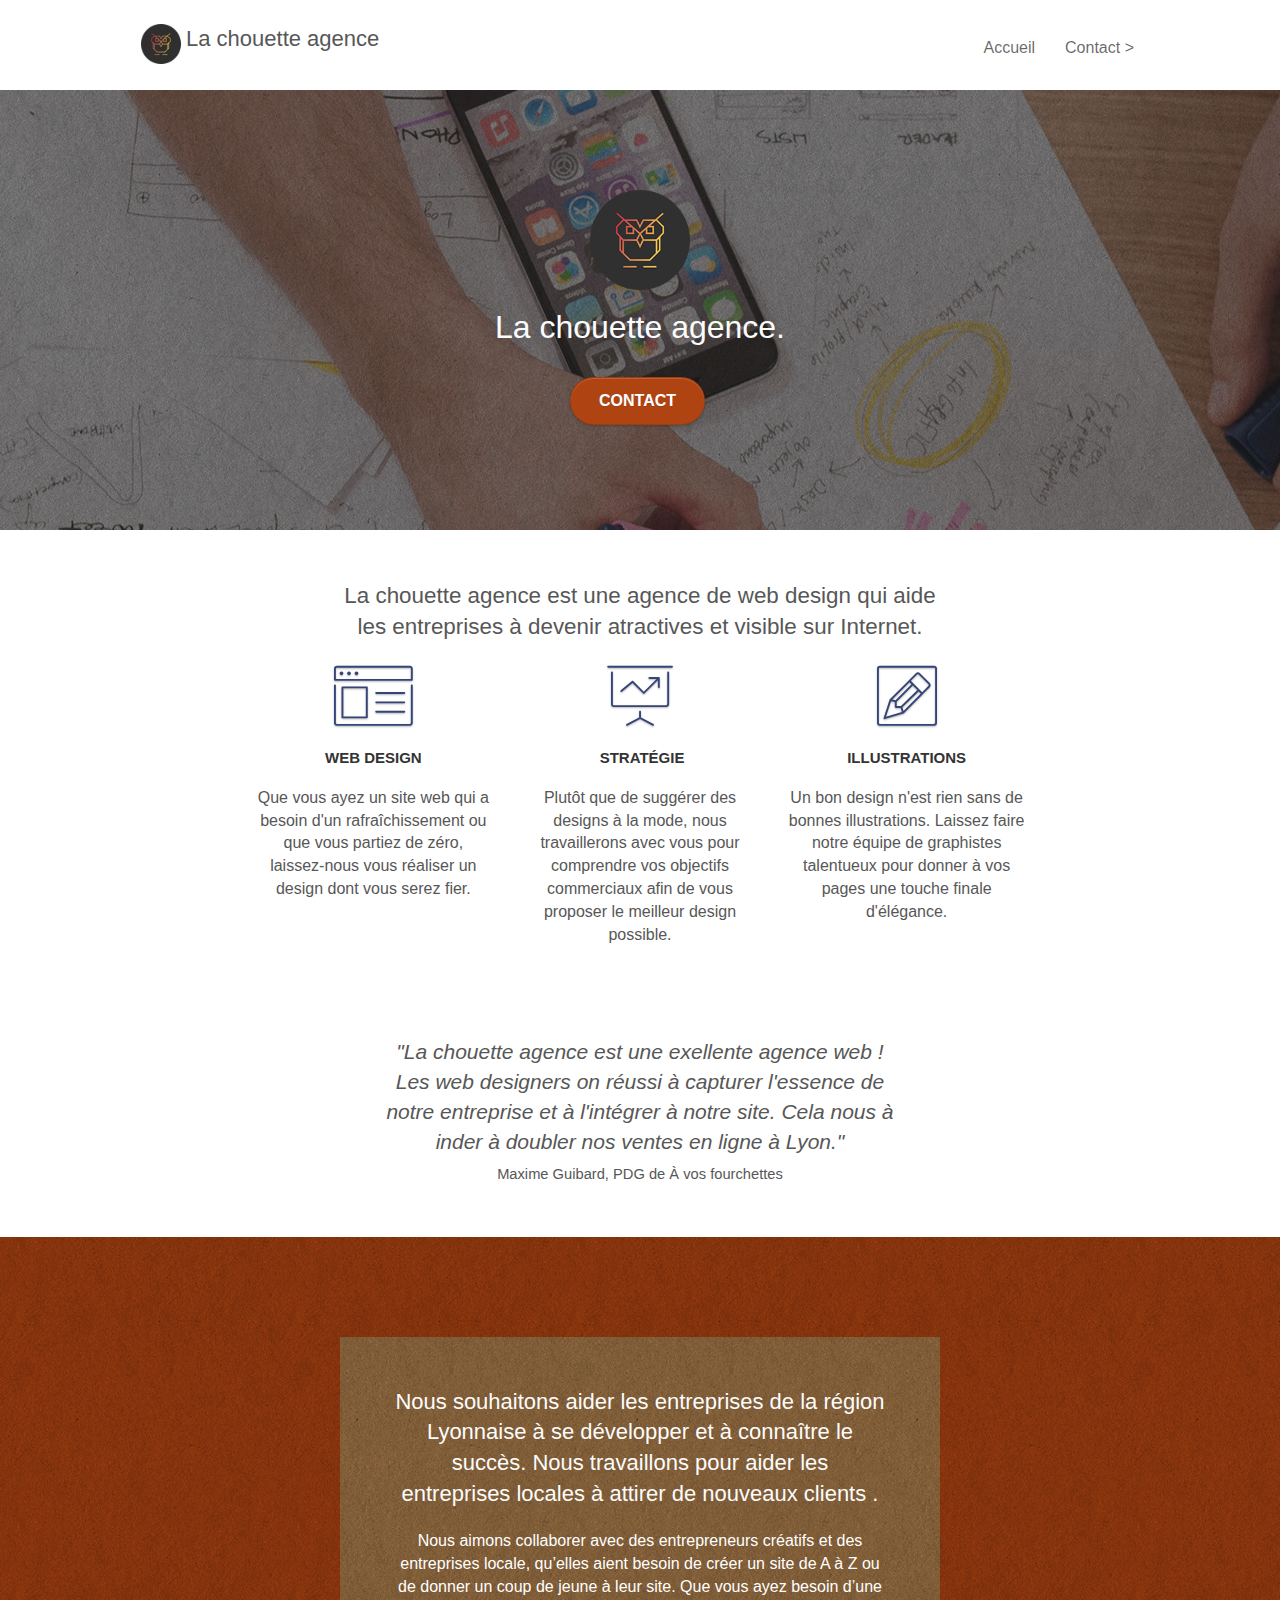
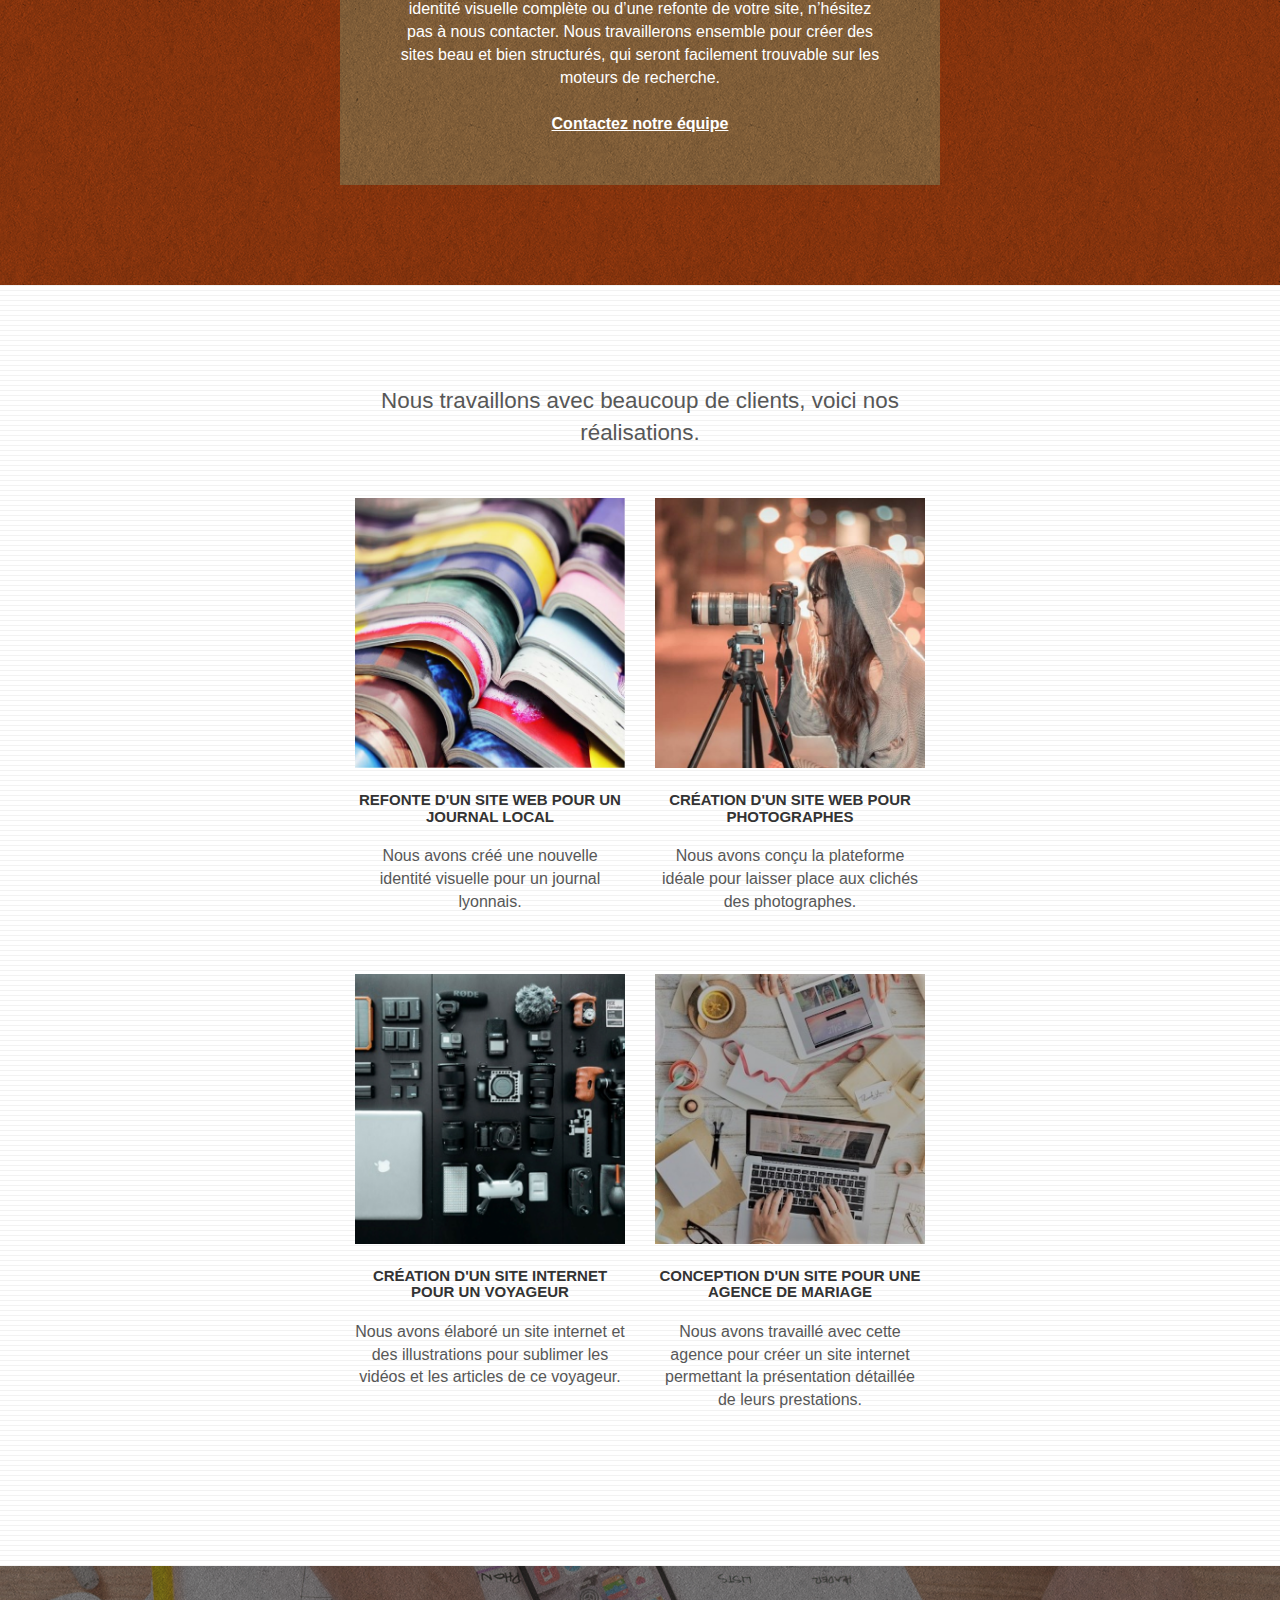
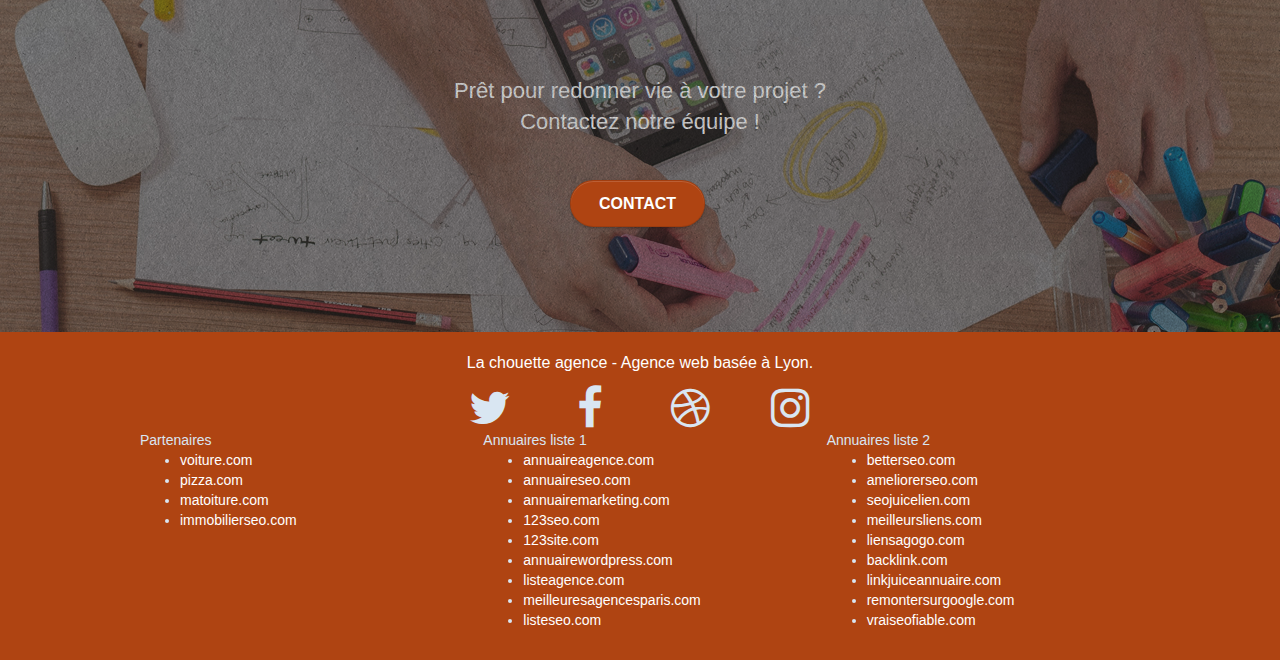
<file: index.html>
<!doctype html>
<html lang="fr">
<head>
    <meta charset="utf-8">
    <meta name="description" content="La chouette agence est une entreprise de webdesign basée à Lyon. Nous créons des sites web pour les entreprises et nous effectuons également des refontes de sites web préexistants.">
    <meta name="viewport" content="width=device-width, initial-scale=1.0, viewport-fit=cover">
    <link rel="shortcut icon" type="image/png" href="favicon.jpg">
    
	<link rel="stylesheet" type="text/css" href="./css/bootstrap.min.css">
	<link rel="stylesheet" type="text/css" href="style.css">
	<link rel="stylesheet" type="text/css" href="./css/font-awesome.min.css">
	<link rel="stylesheet" type="text/css" href="./css/et-line.min.css">
	
    
	<script src="./js/jquery-2.1.0.min.js"></script>
	<script src="./js/bootstrap.min.js"></script>
	<script src="./js/blocs.min.js"></script>
	<script src="./js/jquery.touchSwipe.min.js" defer></script>
	<script src="./js/gmaps.min.js"></script>

    <title>La chouette agence : entreprise webdesign Lyon</title>

    
<!-- Analytics -->
 
<!-- Analytics END -->
    
</head>
<body>
<!-- Principal conteneur -->
<div class="page-container">
    
<!-- bloc-0 -->
<div class="bloc bgc-white l-bloc " id="bloc-0">
	<div class="container bloc-sm">

		<nav class="navbar row">
			<div class="navbar-header">
				<a class="navbar-brand" href="index.html"><img src="img/logobis.png" title="la chouette agence" alt="logo en forme de chouette" height="40" /> <h2 id="logo">La chouette agence</h2></a>
				<button id="nav-toggle" type="button" class="ui-navbar-toggle navbar-toggle" data-toggle="collapse" data-target=".navbar-1">
					<span class="sr-only">Toggle navigation</span><span class="icon-bar"></span><span class="icon-bar"></span><span class="icon-bar"></span>
				</button>
			</div>
			<div class="collapse navbar-collapse navbar-1 special-dropdown-nav">
				<ul class="site-navigation nav navbar-nav">
					<li>
						<a href="index.html">Accueil</a>
					</li>
					<li>
						<a href="page2.html">Contact &gt;</a>
					</li>
				</ul>
			</div>
		</nav>
	</div>
</div>
<!-- bloc-0 END -->

<!-- bloc-1-presentation -->
<div class="bloc bgc-dark-slate-blue bg-banniere d-bloc bg-t-edge bloc-bg-texture texture-paper b-parallax" id="bloc-1-hero">
	<div class="container bloc-lg">
		<div class="row tight-width-whitespace">
			<div class="col-sm-12">
				<img src="img/logo.png" class="center-block image-resize-mode" width="100" title="La chouette agence" alt="logo en forme de chouette" />
				<h1 class="text-center hero-bloc-text tc-white ">
					La chouette agence.
				</h1>
				<div class="text-center">
					<a href="page2.html" class="btn btn-lg btn-clean btn-rd cta-hero btn-atomic-tangerine" id="cta-hero">Contact</a>
				</div>
			</div>
		</div>
	</div>
</div>
<!-- bloc-1-presentation END -->

<!-- bloc-2-services -->
<div class="bloc bgc-white l-bloc" id="bloc-2-services">
	<div class="container bloc-md">
		<div class="row">
			<div class="col-sm-12 text-center">
				<h2 id="titre1">La chouette agence est une agence de web design qui aide les entreprises à devenir atractives et visible sur Internet.</h2>
			</div>
		</div>
		<div class="row voffset-lg med-width-whitespace">
			<div class="col-sm-4">
				<div class="text-center">
					<span class="et-icon-browser sm-shadow icon-dark-slate-blue icons icon-lg"></span>
				</div>
				<h3 class="mg-md text-center">
					Web design
				</h3>
				<p class="text-center">
					Que vous ayez un site web qui a besoin d'un rafraîchissement ou que vous partiez de zéro, laissez-nous vous réaliser un design dont vous serez fier.
				</p>
			</div>
			<div class="col-sm-4">
				<div class="text-center">
					<span class="et-icon-presentation sm-shadow icon-dark-slate-blue icons icon-lg"></span>
				</div>
				<h3 class="mg-md text-center">
					&nbsp;Stratégie
				</h3>
				<p class="text-center ">
					Plutôt que de suggérer des designs à la mode, nous travaillerons avec vous pour comprendre vos objectifs commerciaux afin de vous proposer le meilleur design possible.<br>
				</p>
			</div>
			<div class="col-sm-4">
				<div class="text-center">
					<span class="et-icon-edit sm-shadow icon-dark-slate-blue icons icon-lg"></span>
				</div>
				<h3 class="mg-md text-center">
					Illustrations
				</h3>
				<p class="text-center ">
					Un bon design n'est rien sans de bonnes illustrations. Laissez faire notre équipe de graphistes talentueux pour donner à vos pages une touche finale d'élégance.
				</p>
			</div>
		</div>
		<div class="row voffset-lg voffset">
			<div class="col-xs-12 col-md-8 col-md-offset-2 text-center">
				<p id="citation">"La chouette agence est une exellente agence web ! Les web designers on réussi à capturer l'essence de notre entreprise et à l'intégrer à notre site. Cela nous à inder à doubler nos ventes en ligne à Lyon."<br>
				<span id="signature">Maxime Guibard, PDG de À vos fourchettes</span></p>

			</div>
		</div>
	</div>
</div>
<!-- bloc-2-services END --> 

<!-- bloc-3-what-i-do -->
<div class="bloc tc-white bgc-atomic-tangerine bg-presentation d-bloc bloc-bg-texture texture-paper b-parallax" id="bloc-3-what-i-do">
	<div class="container bloc-lg">
		<div class="row tight-width-whitespace black-background">
			<div class="col-sm-12">
				<h2 class="mg-md text-center tc-white">
					Nous souhaitons aider les entreprises de la région Lyonnaise à se développer et à connaître le succès. Nous travaillons pour aider les entreprises locales à attirer de nouveaux clients .<br>
				</h2>
				<p class="text-center white">
					Nous aimons collaborer avec des entrepreneurs créatifs et des entreprises locale, qu’elles aient besoin de créer un site de A à Z ou de donner un coup de jeune à leur site. Que vous ayez besoin d’une identité visuelle complète ou d’une refonte de votre site, n’hésitez pas à nous contacter. Nous travaillerons ensemble pour créer des sites beau et bien structurés, qui seront facilement trouvable sur les moteurs de recherche. <br><br><a class="ltc-white bold-link" href="page2.html">Contactez notre équipe</a><br>
				</p>
			</div>
		</div>
	</div>
</div>
<!-- bloc-3-what-i-do END -->

<!-- bloc-4-portfolio -->
<div class="bloc bgc-white bg-lines-h2-bg bg-repeat l-bloc" id="bloc-4-portfolio">
	<div class="container bloc-lg">
		<div class="row">
			<div class="col-sm-12 text-center">
				<h2 id="titre2">Nous travaillons avec beaucoup de clients, voici nos réalisations.</h2>
			</div>
		</div>
		<div class="row tight-width-whitespace portfolio-row">
			<div class="col-sm-6">
				<a href="#" data-lightbox="img/1bis.jpg" data-gallery-id="gallery-1" data-caption="Refonte d'un site web pour un journal local" data-frame="snapshot-lb"><img src="img/1bis.jpg" title="Site pour un journal" alt="image représentant des livres ouverts" class="img-responsive portfolio-thumb" /></a>
				<h3 class="mg-md text-center">
					Refonte d'un site web pour un journal local
				</h3>
				<p class="text-center">
					Nous avons créé une nouvelle identité visuelle pour un journal lyonnais.
				</p>
			</div>
			<div class="col-sm-6">
				<a href="#" data-lightbox="img/2bis.jpg" data-gallery-id="gallery-1" data-caption="Création d'un site web pour photographes" data-frame="snapshot-lb"><img src="img/2bis.jpg" title="Site pour photographes" class="img-responsive portfolio-thumb" alt="image d'une jeune femme avec un appareil photo sur trépied" /></a>
				<h3 class="mg-md text-center">
					Création d'un site web pour photographes
				</h3>
				<p class="text-center">
					Nous avons conçu la plateforme idéale pour laisser place aux clichés des photographes.
				</p>
			</div>
		</div>
		<div class="row tight-width-whitespace portfolio-row">
			<div class="col-sm-6">
				<a href="#" data-lightbox="img/3bis.png" data-gallery-id="gallery-1" data-caption="Création d'un site internet pour un voyageur" data-frame="snapshot-lb"><img src="img/3bis.png" title="Site pour voyageur" class="img-responsive portfolio-thumb" alt="image contenant divers objets liés à la photo et à la video"/></a>
				<h3 class="mg-md text-center">
					Création d'un site internet pour un voyageur
				</h3>
				<p class="text-center">
					Nous avons élaboré un site internet et des illustrations pour sublimer les vidéos et les articles de ce voyageur.
				</p>
			</div>
			<div class="col-sm-6">
				<a href="#" data-lightbox="img/4bis.png" data-gallery-id="gallery-1" data-caption="Conception d'un site pour une agence de mariage" data-frame="snapshot-lb"><img src="img/4bis.png" title="Site pour agence de mariage" class="img-responsive portfolio-thumb" alt="image représentant une personne préparant des faire-parts de mariage" /></a>
				<h3 class="mg-md text-center">
					Conception d'un site pour une agence de mariage
				</h3>
				<p class="text-center">
					Nous avons travaillé avec cette agence pour créer un site internet permettant la présentation détaillée de leurs prestations.
				</p>
			</div>
		</div>
	</div>
</div>
<!-- bloc-4-portfolio END -->

<!-- bloc-5-cta -->
<div class="bloc bgc-dark-slate-blue bg-banniere d-bloc bloc-bg-texture texture-paper" id="bloc-5-cta">
	<div class="container bloc-lg">
		<div class="row">
			<h2 class="mg-md text-center tc-white">
				Prêt pour redonner vie à votre projet ?<br>Contactez notre équipe !
			</h2>
			<div class="col-sm-12 text-center">
				<a href="page2.html" class="btn btn-atomic-tangerine btn-clean btn-rd btn-lg cta-hero">Contact</a>
			</div>
		</div>
	</div>
</div>
<!-- bloc-5-cta END -->

<!-- Footer - bloc-8 -->
<footer class="bloc bgc-atomic-tangerine d-bloc" id="bloc-8">
	<div class="container bloc-sm">
		<div class="row">
			<div class="col-sm-12">
				<p class="text-center white">
					La chouette agence - Agence web basée à Lyon.<br>
				</p>
				<div class="row row-no-gutters social">
					<div class="col-sm-3">
						<div class="text-center">
							<a class="social" href="index.html"><span class="fa fa-twitter icon-md"></span></a>
						</div>
					</div>
					<div class="col-sm-3">
						<div class="text-center">
							<a class="social" href="index.html"><span class="fa fa-facebook icon-md"></span></a>
						</div>
					</div>
					<div class="col-sm-3">
						<div class="text-center">
							<a class="social" href="index.html"><span class="fa fa-dribbble icon-md"></span></a>
						</div>
					</div>
					<div class="col-sm-3">
						<div class="text-center">
							<a class="social" href="index.html"><span class="fa fa-instagram icon-md"></span></a>
						</div>
					</div>
				</div>
				<div class="row">
					<div class="col-sm-4">
						Partenaires
							<ul>
								<li><a href="voiture.com">voiture.com</a></li>
								<li><a href="pizza.com">pizza.com</a></li>
								<li><a href="matoiture.com">matoiture.com</a></li>
								<li><a href="immobilierseo.com">immobilierseo.com</a></li>
							</ul>		
					</div>
					<div class="col-sm-4">
						Annuaires liste 1
						<ul>
							<li><a href="annuaireagence.com">annuaireagence.com</a></li>
							<li><a href="annuaireseo.com">annuaireseo.com</a></li>
							<li><a href="annuairemarketing.com">annuairemarketing.com</a></li>
							<li><a href="123seoture.com">123seo.com</a></li>
							<li><a href="123site.com">123site.com</a></li>
							<li><a href="annuairewordpress.com">annuairewordpress.com</a></li>
							<li><a href="listeagence.com">listeagence.com</a></li>
							<li><a href="meilleuresagencesparis.com">meilleuresagencesparis.com</a></li>
							<li><a href="listeseo.com">listeseo.com</a></li>
						</ul>
					</div>
					<div class="col-sm-4">
						Annuaires liste 2
						<ul>
							<li><a href="betterseo.com">betterseo.com</a></li>
							<li><a href="ameliorerseo.com">ameliorerseo.com</a></li>
							<li><a href="seojuicelien.com">seojuicelien.com</a></li>
							<li><a href="meilleursliens.com">meilleursliens.com</a></li>
							<li><a href="liensagogo.com">liensagogo.com</a></li>
							<li><a href="backlink.com">backlink.com</a></li>
							<li><a href="linkjuiceannuaire.com">linkjuiceannuaire.com</a></li>
							<li><a href="remontersurgoogle.com">remontersurgoogle.com</a></li>
							<li><a href="vraiseofiable.com">vraiseofiable.com</a></li>
						</ul>
					</div>
				</div>
			</div>
		</div>
	</div>
</footer>
<!-- Footer - bloc-8 END -->

</div>
<!-- Principal conteneur END -->
    

</body>
</html>
</file>
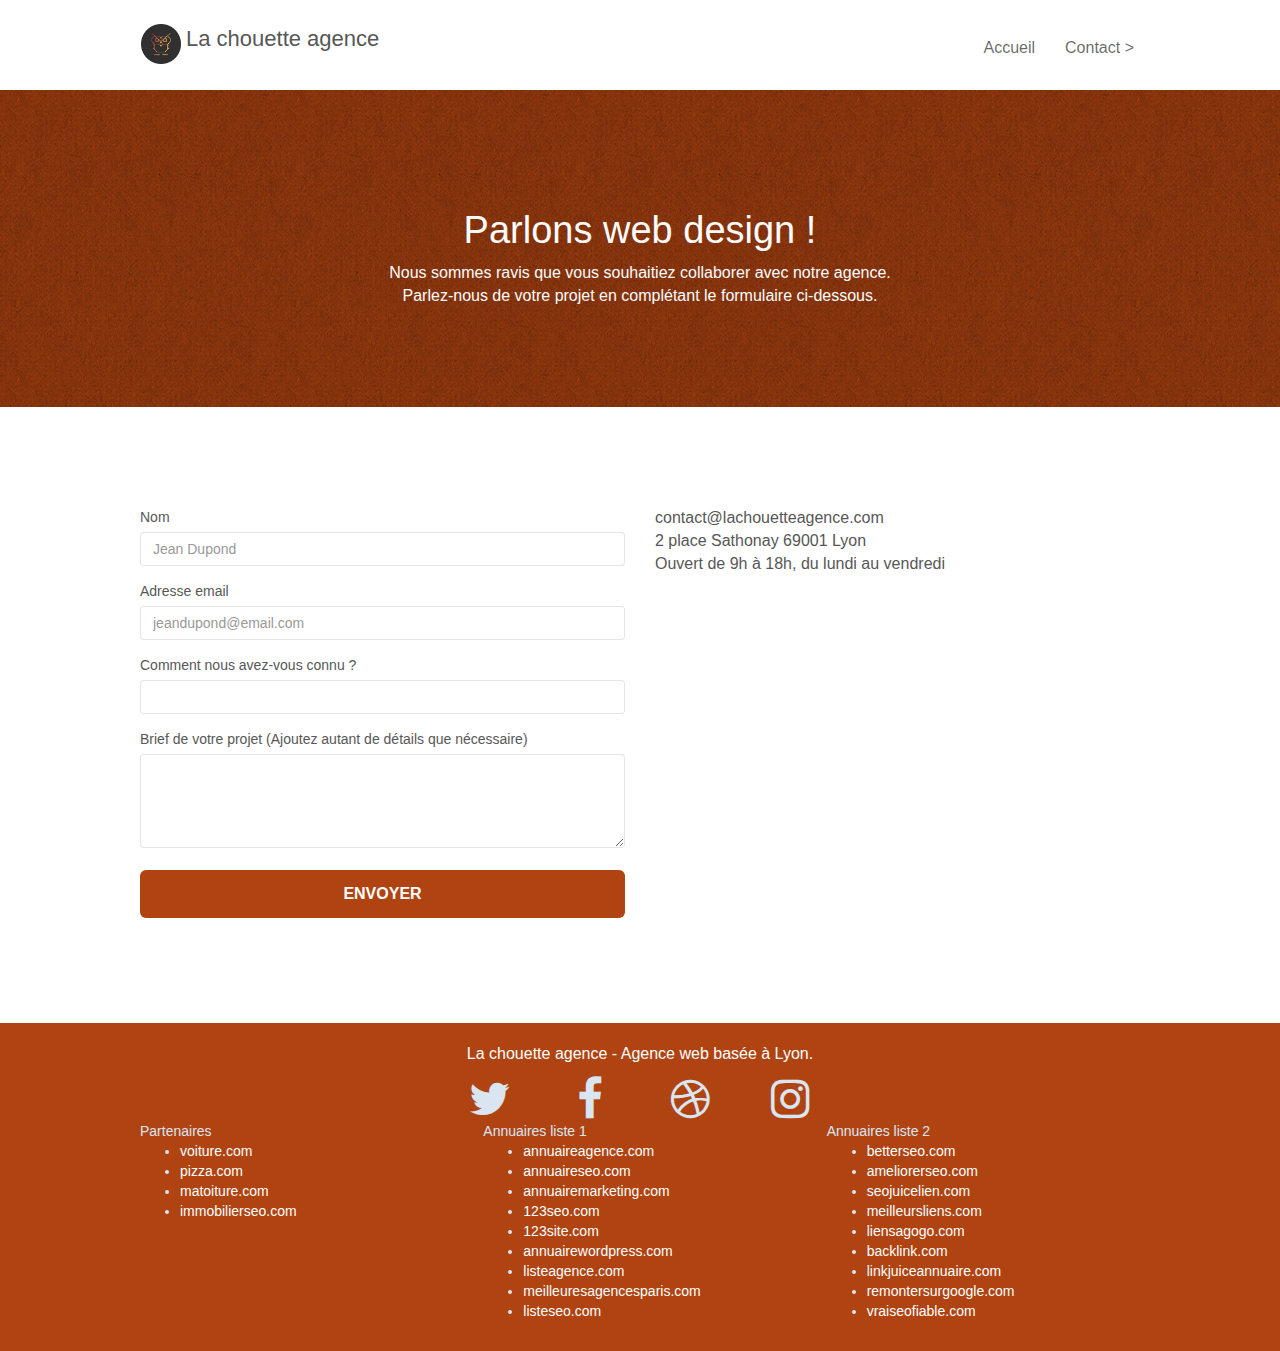
<file: page2.html>
<!doctype html>
<html lang="fr">
<head>
    <meta charset="utf-8">
    <meta name="description" content="La chouette agence est une entreprise de webdesign basée à Lyon. Nous créons des sites web pour les entreprises et nous effectuons également des refontes de sites web préexistants.">
    <meta name="viewport" content="width=device-width, initial-scale=1.0, viewport-fit=cover">
    <link rel="shortcut icon" type="image/png" href="favicon.jpg">
    
	<link rel="stylesheet" type="text/css" href="./css/bootstrap.min.css">
	<link rel="stylesheet" type="text/css" href="style.css">
	<link rel="stylesheet" type="text/css" href="./css/font-awesome.min.css">
	<link rel="stylesheet" type="text/css" href="./css/et-line.min.css">
	
    <script src="./js/jquery-2.1.0.min.js"></script>
	<script src="./js/bootstrap.min.js"></script>
	<script src="./js/blocs.min.js"></script>
	<script src="./js/jqBootstrapValidation.min.js"></script>
	<script src="./js/formHandler.min.js"></script>
	
    <title>Contact</title>

    
<!-- Analytics -->
 
<!-- Analytics END -->
    
</head>
<body>
<!-- Principal conteneur -->
<div class="page-container">
    
<!-- bloc-0 -->
<div class="bloc bgc-white l-bloc " id="bloc-0">
	<div class="container bloc-sm">

		<nav class="navbar row">
			<div class="navbar-header">
				<a class="navbar-brand" href="index.html"><img src="img/logo.png" alt="Logo en forme de chouette" height="40" /> <h2 id="logo">La chouette agence</h2></a>
				<button id="nav-toggle" type="button" class="ui-navbar-toggle navbar-toggle" data-toggle="collapse" data-target=".navbar-1">
					<span class="sr-only">Toggle navigation</span><span class="icon-bar"></span><span class="icon-bar"></span><span class="icon-bar"></span>
				</button>
			</div>
			<div class="collapse navbar-collapse navbar-1 special-dropdown-nav">
				<ul class="site-navigation nav navbar-nav">
					<li>
						<a href="index.html">Accueil</a>
					</li>
					<li>
						<a href="page2.html">Contact &gt;</a>
					</li>
				</ul>
			</div>
		</nav>
	</div>
</div>
<!-- bloc-0 END -->

<!-- bloc-6 -->
<div class="bloc bg-dots-bg bg-repeat bgc-atomic-tangerine d-bloc bloc-bg-texture texture-paper" id="bloc-6">
	<div class="container bloc-lg">
		<div class="row">
			<div class="col-sm-12">
				<h1 class="text-center hero-bloc-text tc-white">
					Parlons web design !
				</h1>
				<p class="text-center mg-lg tc-white tight-width-whitespace">
					Nous sommes ravis que vous souhaitiez collaborer avec notre agence.<br>
					Parlez-nous de votre projet en complétant le formulaire ci-dessous.
				</p>
			</div>
		</div>
	</div>
</div>
<!-- bloc-6 END -->

<!-- bloc-7 -->
<div class="bloc bgc-white l-bloc" id="bloc-7">
	<div class="container bloc-lg">
		<div class="row">
			<div class="col-sm-6">
				<form id="form_1" novalidate success-msg="Your message has been sent." fail-msg="Sorry it seems that our mail server is not responding, Sorry for the inconvenience!">
					<div class="form-group">
						<label for="name">
							Nom
						</label>
						<input id="name" class="form-control" placeholder="Jean Dupond" required />
					</div>
					<div class="form-group">
						<label for="email">
							Adresse email
						</label>
						<input id="email" class="form-control" type="email" placeholder="jeandupond@email.com"  required />
					</div>
					<div class="form-group">
						<label for="input_504">
							Comment nous avez-vous connu ?
						</label>
						<input class="form-control" required id="input_504" />
					</div>
					<div class="form-group">
						<label for="message">
							Brief de votre projet (Ajoutez autant de détails que nécessaire)<br>
						</label><textarea id="message" class="form-control" rows="4" cols="50" required></textarea>
					</div> 
					<button class="bloc-button btn btn-lg btn-block cta-hero btn-atomic-tangerine" type="submit">
						Envoyer
					</button>
				</form>
			</div>
			<div class="col-sm-6">
				<p>
					contact@lachouetteagence.com<br>2 place Sathonay 69001 Lyon<br>Ouvert de 9h à 18h, du lundi au vendredi<br>
				</p>
			</div>
		</div>
	</div>
</div>
<!-- bloc-7 END -->

<!-- ScrollToTop Button -->
<a class="bloc-button btn btn-d scrollToTop" onclick="scrollToTarget('1')"><span class="fa fa-chevron-up"></span></a>
<!-- ScrollToTop Button END-->


<!-- Footer - bloc-8 -->
<footer class="bloc bgc-atomic-tangerine d-bloc" id="bloc-8">
	<div class="container bloc-sm">
		<div class="row">
			<div class="col-sm-12">
				<p class="text-center white">
					La chouette agence - Agence web basée à Lyon.<br>
				</p>
				<div class="row row-no-gutters social">
					<div class="col-sm-3">
						<div class="text-center">
							<a class="social" href="index.html"><span class="fa fa-twitter icon-md"></span></a>
						</div>
					</div>
					<div class="col-sm-3">
						<div class="text-center">
							<a class="social" href="index.html"><span class="fa fa-facebook icon-md"></span></a>
						</div>
					</div>
					<div class="col-sm-3">
						<div class="text-center">
							<a class="social" href="index.html"><span class="fa fa-dribbble icon-md"></span></a>
						</div>
					</div>
					<div class="col-sm-3">
						<div class="text-center">
							<a class="social" href="index.html"><span class="fa fa-instagram icon-md"></span></a>
						</div>
					</div>
				</div>
				<div class="row">
					<div class="col-sm-4">
						Partenaires
							<ul>
								<li><a href="voiture.com">voiture.com</a></li>
								<li><a href="pizza.com">pizza.com</a></li>
								<li><a href="matoiture.com">matoiture.com</a></li>
								<li><a href="immobilierseo.com">immobilierseo.com</a></li>
							</ul>		
					</div>
					<div class="col-sm-4">
						Annuaires liste 1
						<ul>
							<li><a href="annuaireagence.com">annuaireagence.com</a></li>
							<li><a href="annuaireseo.com">annuaireseo.com</a></li>
							<li><a href="annuairemarketing.com">annuairemarketing.com</a></li>
							<li><a href="123seoture.com">123seo.com</a></li>
							<li><a href="123site.com">123site.com</a></li>
							<li><a href="annuairewordpress.com">annuairewordpress.com</a></li>
							<li><a href="listeagence.com">listeagence.com</a></li>
							<li><a href="meilleuresagencesparis.com">meilleuresagencesparis.com</a></li>
							<li><a href="listeseo.com">listeseo.com</a></li>
						</ul>
					</div>
					<div class="col-sm-4">
						Annuaires liste 2
						<ul>
							<li><a href="betterseo.com">betterseo.com</a></li>
							<li><a href="ameliorerseo.com">ameliorerseo.com</a></li>
							<li><a href="seojuicelien.com">seojuicelien.com</a></li>
							<li><a href="meilleursliens.com">meilleursliens.com</a></li>
							<li><a href="liensagogo.com">liensagogo.com</a></li>
							<li><a href="backlink.com">backlink.com</a></li>
							<li><a href="linkjuiceannuaire.com">linkjuiceannuaire.com</a></li>
							<li><a href="remontersurgoogle.com">remontersurgoogle.com</a></li>
							<li><a href="vraiseofiable.com">vraiseofiable.com</a></li>
						</ul>
					</div>
				</div>
			</div>
		</div>
	</div>
</footer>
<!-- Footer - bloc-8 END -->

</div>
<!-- Principal conteneur END -->
    

</body>
</html>
</file>
<file: style.css>
#titre1, #titre2
{
    font-size: 1.6em;
    margin: 0 20% 0 20%;
}

#citation
{
    font-style: italic;
    font-size: 1.5em;
    margin: 0 10% 0 10%;
}

#signature
{
    font-style: normal;
    font-size: 0.7em;
}

.navbar-brand
{
    display: flex;
}

#logo
{
    margin: 0;
}

body {
    margin: 0;
    padding: 0;
    background: #FFF;
    overflow-x: hidden;
    -webkit-font-smoothing: antialiased;
    -moz-osx-font-smoothing: grayscale;
}

a,
button {
    transition: all .3s ease-in-out;
    outline: none!important;
}

a:hover {
    cursor: pointer;
}

#page-loading-blocs-notifaction {
    position: fixed;
    top: 0;
    bottom: 0;
    width: 100%;
    z-index: 100000;
    background: #FFFFFF url("img/pageload-spinner.gif") no-repeat center center;
}

.bloc {
    width: 100%;
    clear: both;
    background: 50% 50% no-repeat;
    padding: 0 50px;
    -webkit-background-size: cover;
    -moz-background-size: cover;
    -o-background-size: cover;
    background-size: cover;
    position: relative;
}

.bloc .container {
    padding-left: 0;
    padding-right: 0;
}

.bloc-lg {
    padding: 100px 50px;
}

.bloc-md {
    padding: 50px;
}

.bloc-sm {
    padding: 20px 50px;
}

.bg-center,
.bg-l-edge,
.bg-r-edge,
.bg-t-edge,
.bg-b-edge,
.bg-tl-edge,
.bg-bl-edge,
.bg-tr-edge,
.bg-br-edge,
.bg-repeat {
    -webkit-background-size: auto!important;
    -moz-background-size: auto!important;
    -o-background-size: auto!important;
    background-size: auto!important;
}

.bg-repeat {
    background: repeat;
}

.bg-t-edge {
    background: top no-repeat;
}

.bloc-bg-texture::before {
    content: "";
    background-size: 2px 2px;
    position: absolute;
    top: 0;
    bottom: 0;
    left: 0;
    right: 0;
}

.texture-paper::before {
    background: url("img/texture-paper.png");
    background-size: 280px 280px;
}

.b-parallax {
    background-attachment: fixed;
}

.d-bloc {
    color: #D9E6F2;
}

.d-bloc button:hover {
    color: rgba(255, 255, 255, 255);
}

.d-bloc .icon-round,
.d-bloc .icon-square,
.d-bloc .icon-rounded,
.d-bloc .icon-semi-rounded-a,
.d-bloc .icon-semi-rounded-b {
    border-color: #D9E6F2;
}

.d-bloc .divider-h span {
    border-color: #D9E6F2;
}

.d-bloc .a-btn,
.d-bloc .navbar a,
.d-bloc .navbar-brand,
.d-bloc a .icon-sm,
.d-bloc a .icon-md,
.d-bloc a .icon-lg,
.d-bloc a .icon-xl,
.d-bloc h1 a,
.d-bloc h2 a,
.d-bloc h3 a,
.d-bloc h4 a,
.d-bloc h5 a,
.d-bloc h6 a,
.d-bloc p a {
    color: #D9E6F2;
}

.d-bloc .a-btn:hover,
.d-bloc .navbar a:hover,
.d-bloc .navbar-brand:hover,
.d-bloc a:hover .icon-sm,
.d-bloc a:hover .icon-md,
.d-bloc a:hover .icon-lg,
.d-bloc a:hover .icon-xl,
.d-bloc h1 a:hover,
.d-bloc h2 a:hover,
.d-bloc h3 a:hover,
.d-bloc h4 a:hover,
.d-bloc h5 a:hover,
.d-bloc h6 a:hover,
.d-bloc p a:hover {
    color: rgba(255, 255, 255, 255);
}

.d-bloc .navbar-toggle .icon-bar {
    background: #D9E6F2;
}

.d-bloc .btn-wire,
.d-bloc .btn-wire:hover {
    color: rgba(255, 255, 255, 255);
    border-color: rgba(255, 255, 255, 255);
}

.d-bloc .panel {
    color: rgba(0, 0, 0, .5);
}

.d-bloc .panel button:hover {
    color: rgba(0, 0, 0, .7);
}

.d-bloc .panel icon {
    border-color: rgba(0, 0, 0, .7);
}

.d-bloc .panel .divider-h span {
    border-color: rgba(0, 0, 0, .1);
}

.d-bloc .panel .a-btn {
    color: rgba(0, 0, 0, .6);
}

.d-bloc .panel .a-btn:hover {
    color: rgba(0, 0, 0, 1);
}

.d-bloc .panel .btn-wire,
.d-bloc .panel .btn-wire:hover {
    color: rgba(0, 0, 0, .7);
    border-color: rgba(0, 0, 0, .3);
}

.d-bloc .panel,
.l-bloc {
    color: rgba(0, 0, 0, .5);
}

.d-bloc .panel button:hover,
.l-bloc button:hover {
    color: rgba(0, 0, 0, .7);
}

.l-bloc .icon-round,
.l-bloc .icon-square,
.l-bloc .icon-rounded,
.l-bloc .icon-semi-rounded-a,
.l-bloc .icon-semi-rounded-b {
    border-color: rgba(0, 0, 0, .7);
}

.d-bloc .panel .divider-h span,
.l-bloc .divider-h span {
    border-color: rgba(0, 0, 0, .1);
}

.d-bloc .panel .a-btn,
.l-bloc .a-btn,
.l-bloc .navbar a,
.l-bloc .navbar-brand,
.l-bloc a .icon-sm,
.l-bloc a .icon-md,
.l-bloc a .icon-lg,
.l-bloc a .icon-xl,
.l-bloc h1 a,
.l-bloc h2 a,
.l-bloc h3 a,
.l-bloc h4 a,
.l-bloc h5 a,
.l-bloc h6 a,
.l-bloc p a {
    color: rgba(0, 0, 0, .6);
}

.d-bloc .panel .a-btn:hover,
.l-bloc .a-btn:hover,
.l-bloc .navbar a:hover,
.l-bloc .navbar-brand:hover,
.l-bloc a:hover .icon-sm,
.l-bloc a:hover .icon-md,
.l-bloc a:hover .icon-lg,
.l-bloc a:hover .icon-xl,
.l-bloc h1 a:hover,
.l-bloc h2 a:hover,
.l-bloc h3 a:hover,
.l-bloc h4 a:hover,
.l-bloc h5 a:hover,
.l-bloc h6 a:hover,
.l-bloc p a:hover {
    color: rgba(0, 0, 0, 1);
}

.l-bloc .navbar-toggle .icon-bar {
    color: rgba(0, 0, 0, .6);
}

.d-bloc .panel .btn-wire,
.d-bloc .panel .btn-wire:hover,
.l-bloc .btn-wire,
.l-bloc .btn-wire:hover {
    color: rgba(0, 0, 0, .7);
    border-color: rgba(0, 0, 0, .3);
}

.voffset {
    margin-top: 30px;
}

.voffset-lg {
    margin-top: 80px;
}

.row-no-gutters {
    margin-right: 0;
    margin-left: 0;
}

.row.row-no-gutters > [class^="col-"],
.row.row-no-gutters > [class*=" col-"] {
    padding-right: 0;
    padding-left: 0;
}

#bloc-1-hero h1 {
    font-size: 32px;
}

.navbar {
    margin-bottom: 0;
    z-index: 1;
}

.navbar-brand {
    height: auto;
    padding: 3px 15px;
    font-size: 25px;
    font-weight: normal;
    font-weight: 600;
    line-height: 44px;
}

.navbar-brand img {
    max-height: 200px;
    margin: 0 5px 0 0;
    display: inline;
}

.navbar-brand img[src$=svg] {
    min-width: 100px;
}

.nav-center .navbar-brand img {
    margin: 0;
}

.navbar .nav {
    padding-top: 2px;
    margin-right: -15px;
    float: right;
    z-index: 1;
}

.nav > li {
    float: left;
    margin-top: 4px;
    font-size: 16px;
}

.navbar-nav .open .dropdown-menu > li > a {
    text-align: inherit;
}

.nav > li a:hover,
.nav > li a:focus {
    background: transparent;
}

.navbar-toggle {
    margin: 10px 10px 0 0;
    border: 0px;
}

.navbar-toggle:hover {
    background: transparent!important;
}

.navbar-toggle .icon-bar {
    background-color: rgba(0, 0, 0, .5);
    width: 26px;
}

.nav-invert .navbar .nav {
    float: left;
}

.nav-invert .navbar-header,
.nav-invert .navbar-brand {
    float: right;
    position: relative;
    z-index: 2;
}

@media (min-width: 768px) {
    .site-navigation {
        position: absolute;
        top: 50%;
        right: 20px;
        transform: translate(0, -50%);
        -webkit-transform: translateY(-50%);
    }
    .nav > li .dropdown-menu a,
    .nav > li .dropdown-menu a:hover {
        color: #484848;
    }
    .nav-invert .site-navigation {
        left: 0;
        right: 0;
    }
    .nav-center {
        text-align: center;
    }
    .nav-center .navbar-header {
        width: 100%;
    }
    .nav-center .navbar-header,
    .nav-center .navbar-brand,
    .nav-center .nav > li {
        float: none;
        display: inline-block;
    }
    .nav-center .site-navigation {
        position: relative;
        width: 100%;
        right: 0;
        margin-right: 0px;
        margin-top: 20px;
    }
    .nav-center.mini-nav .navbar-toggle {
        float: none;
        margin: 10px auto 0;
    }
}

.nav > li > .dropdown a {
    background: none!important;
    display: block;
    padding: 14px 15px;
}

nav .caret {
    margin: 0 5px;
}

.dropdown-menu .dropdown-menu {
    top: -8px;
    left: 100%;
}

.dropdown-menu .dropmenu-flow-right {
    top: 100%;
    left: 0;
    margin-left: -1px;
    border-top-left-radius: 0;
    border-top-right-radius: 0;
}

.dropdown-menu .dropdown span {
    border: 4px solid black;
    border-top-color: transparent;
    border-right-color: transparent;
    border-bottom-color: transparent;
    margin: 6px -5px 0 0!important;
    float: right;
}

.mg-md {
    margin-top: 10px;
    margin-bottom: 20px;
}

.mg-lg {
    margin-top: 10px;
    margin-bottom: 40px;
}

.btn {
    margin: 0 5px 5px 0;
}

.btn.pull-right {
    margin: 0 0 5px 5px;
}

.btn-d,
.btn-d:hover,
.btn-d:focus {
    color: #FFF;
    background: rgba(0, 0, 0, .3);
}

button {
    outline: none!important;
}

.btn-rd {
    border-radius: 40px;
}

.btn-clean {
    border: 1px solid rgba(0, 0, 0, .08);
    border-bottom-color: rgba(0, 0, 0, .1);
    text-shadow: 0 1px 0 rgba(0, 0, 1, .1);
    box-shadow: 0 1px 3px rgba(0, 0, 1, .25), inset 0 1px 0 0 rgba(255, 255, 255, .15);
}

.icon-md {
    font-size: 45px!important;
}

.icon-lg {
    font-size: 60px!important;
}

.sm-shadow {
    text-shadow: 0 1px 2px rgba(0, 0, 0, .3);
}

.panel-sq,
.panel-sq .panel-heading,
.panel-sq .panel-footer {
    border-radius: 0;
}

.panel-rd {
    border-radius: 30px;
}

.panel-rd .panel-heading {
    border-radius: 29px 29px 0 0;
}

.panel-rd .panel-footer {
    border-radius: 0 0 29px 29px;
}

.form-control {
    border-color: rgba(0, 0, 0, .1);
    box-shadow: none;
}

.scrollToTop {
    width: 40px;
    height: 40px;
    position: fixed;
    bottom: 20px;
    right: 20px;
    opacity: 0;
    z-index: 500;
    transition: all .3s ease-in-out;
}

.scrollToTop span {
    margin-top: 6px;
}

.showScrollTop {
    font-size: 14px;
    opacity: 1;
}

a[data-lightbox] {
    position: relative;
    display: block;
    text-align: center;
}

a[data-lightbox]:hover::before {
    content: "+";
    font-family: "HelveticaNeue-Light", "Helvetica Neue Light", "Helvetica Neue", Helvetica, Arial;
    font-size: 32px;
    width: 50px;
    height: 50px;
    margin-left: -25px;
    border-radius: 50%;
    background: rgba(0, 0, 0, .6);
    color: #FFF;
    font-weight: 100;
    z-index: 1;
    position: absolute;
    top: 50%;
    transform: translateY(-50%);
    -webkit-transform: translateY(-50%);
}

a[data-lightbox]:hover img {
    opacity: 0.6;
    -webkit-animation-fill-mode: none;
    animation-fill-mode: none;
}

#lightbox-modal {
    display: flex;
    align-items: center;
}

#lightbox-modal .modal-dialog {
    width: 90%;
    max-width: 900px;
    margin: 0 auto 0;
}

#lightbox-modal .modal-dialog img {
    max-height: 90vh;
    margin: 0 auto;
}

.lightbox-caption {
    padding: 20px;
    color: #FFF;
    background: rgba(0, 0, 0, .5);
    position: absolute;
    left: 15px;
    right: 15px;
    bottom: 5px;
}

.close-lightbox {
    color: #FFF;
    font-size: 30px;
    position: absolute;
    top: 20px;
    right: 20px;
    z-index: 20;
    background: rgba(0, 0, 0, .5);
    border: none;
    line-height: 30px;
    padding: 0 9px 5px;
    opacity: 0.3;
}

.close-lightbox:hover,
.next-lightbox:hover,
.prev-lightbox:hover {
    opacity: 1.0;
    color: #FFF;
}

.next-lightbox,
.prev-lightbox {
    font-size: 20px;
    color: rgba(255, 255, 255, 255);
    background: rgba(0, 0, 0, .5);
    transition: all .2s ease-in-out;
    position: absolute;
    top: 45%;
    z-index: 1;
    opacity: 0.4;
}

.next-lightbox {
    padding: 6px 8px 1px 13px;
    right: 25px;
}

.prev-lightbox {
    padding: 6px 13px 1px 10px;
    left: 25px;
}

.snapshot-lb .modal-body {
    padding-bottom: 45px;
}

.snapshot-lb .lightbox-caption {
    padding: 0;
    color: rgba(0, 0, 0, .5);
    background: none;
}

h1,
h2,
h3,
h4,
h5,
h6,
p,
label,
.btn {
    font-family: "helvetica";
    font-weight: 400;
    color: #575757!important;
}

a {
    color: #FFFFFF; 
    font-family: "helvetica";
    font-weight: 400;
}

.container {
    max-width: 1000px;
}

.hero-bloc-text {
    font-size: 38px;
}

.hero-bloc-text-sub {
    font-size: 36px;
}

.statement-bloc-text {
    line-height: 26px;
    font-style: italic;
    font-size: 20px;
    text-align: center;
    font-weight: lighter;
    max-width: 520px;
    margin: auto auto auto auto;
}

p {
    font-size: 16px;
}

.tight-width-whitespace {
    max-width: 600px;
    margin: auto auto auto auto;
}

.h1 {
    font-size: 20px;
    font-family: "Open Sans";
}

.cta-hero {
    margin-top: 22px;
    color: #FFFFFF!important;
    text-transform: uppercase;
    padding: 12px 28px 12px 28px;
    font-size: 16px;
    font-weight: 700;
}

.social {
    max-width: 400px;
    margin: auto auto auto auto;
}

h2 {
    font-size: 22px;
    line-height: 1.4em;
}

h3 {
    font-size: 15px;
    text-transform: uppercase;
    font-weight: 700;
    color: #333333!important;
}

.med-width-whitespace {
    max-width: 800px;
    margin: auto auto auto auto;
    box-shadow: 0px 0px 0px #000000;
}

h1 {
    color: #333333!important;
}

h4 {
    color: #333333!important;
}

.icons {
    margin-bottom: 14px;
    margin-top: 24px;
}

.white {
    color: #FFFFFF!important;
}

.portfolio-thumb {
    margin-bottom: 24px;
}

.portfolio-row {
    margin-bottom: 44px;
    margin-top: 50px;
}

.avatar {
    box-shadow: 0px 4px 9px rgba(0, 0, 0, 0.3);
}

.black-background {
    background-color: rgba(165, 147, 99, 0.7);
    padding: 40px 40px 40px 40px;
}

.bold-link {
    font-weight: 900;
    text-decoration: underline!important;
}

.bgc-white {
    background-color: #FFFFFF;
}

.bgc-dark-slate-blue {
    background-color: #364577;
}

.bgc-atomic-tangerine {
    background-color: #AF4412;
}

.tc-white {
    color: #FCFCFC!important;   
}

.btn-atomic-tangerine {
    background: #AF4412;
    color: #FFFFFF!important;
}

.btn-atomic-tangerine:hover {
    background: #983B10!important;
    color: #FFFFFF!important;
}

.ltc-white {
    color: #FFFFFF!important;
}

.ltc-white:hover {
    color: #cccccc!important;
}

.ltc-atomic-tangerine {
    color: #F3976C!important;
}

.ltc-atomic-tangerine:hover {
    color: #c27956!important;
}

.icon-dark-slate-blue {
    color: #364577!important;
    border-color: #364577!important;
}

.bg-dots-bg {
    background-image: url("img/dots-bg.png");
}

.bg-lines-h2-bg {
    background-image: url("img/lines-h2-bg.png");
}

.bg-banniere {
    background-image: url("img/la-chouette-agence-banniere.jpg");
}

.bg-presentation {
    background-image: url("img/image-de-presentation.png");
}

@media (max-width: 1024px) {
    .bloc {
        padding-left: 20px;
        padding-right: 20px;
    }
    .bloc.full-width-bloc,
    .bloc-tile-2.full-width-bloc .container,
    .bloc-tile-3.full-width-bloc .container,
    .bloc-tile-4.full-width-bloc .container {
        padding-left: 0;
        padding-right: 0;
    }
}

@media (max-width: 992px) and (min-width: 768px) {
    .navbar .nav {
        max-width: 80%
    }
    .nav-center.navbar .nav {
        max-width: 100%
    }
}

@media only screen and (min-width: 768px) and (max-width: 1024px) and (orientation: landscape) {
    .b-parallax {
        background-attachment: scroll;
    }
}

@media only screen and (min-width: 1024px) and (max-width: 1366px) and (-webkit-min-device-pixel-ratio: 1.5) {
    .b-parallax {
        background-attachment: scroll;
    }
}

@media (max-width: 991px) {
    .container {
        width: 100%;
    }
    .b-parallax {
        background-attachment: scroll;
    }
    .page-container,
    #hero-bloc {
        overflow-x: hidden;
        position: relative;
    }
    .bloc-group,
    .bloc-group .bloc {
        display: block;
        width: 100%;
    }
    .bloc-fill-screen .fill-bloc-top-edge,
    .bloc-fill-screen .fill-bloc-bottom-edge {
        padding: 0 20px;
    }
}

@media (max-width: 767px) {
    .page-container {
        overflow-x: hidden;
        position: relative;
    }
    h1,
    h2,
    h3,
    h4,
    h5,
    h6,
    p,
    #disqus_thread {
        padding-left: 10px!important;
        padding-right: 10px!important;
    }
    .b-parallax {
        background-attachment: scroll;
    }
    .navbar .nav {
        padding-top: 0;
        border-top: 1px solid rgba(0, 0, 0, .2);
        float: none!important;
    }
    .navbar.row {
        margin-left: 0;
        margin-right: 0;
    }
    .site-navigation {
        position: inherit;
        transform: none;
        -webkit-transform: none;
        -ms-transform: none;
    }
    .nav > li {
        margin-top: 0;
        border-bottom: 1px solid rgba(0, 0, 0, .1);
        background: rgba(0, 0, 0, .05);
        text-align: left;
        padding-left: 15px;
        width: 100%;
    }
    .nav > li:hover {
        background: rgba(0, 0, 0, .08);
    }
    .dropdown .dropdown a .caret {
        float: none;
        margin: 5px 0 0 10px!important;
        border: 4px solid black;
        border-bottom-color: transparent;
        border-right-color: transparent;
        border-left-color: transparent;
    }
    #hero-bloc .navbar .nav {
        background: rgba(0, 0, 0, .8);
    }
    #hero-bloc .navbar .nav a {
        color: rgba(255, 255, 255, .6);
    }
    .hero {
        padding: 50px 0;
    }
    .hero-nav {
        left: -1px;
        right: -1px;
    }
    .navbar-collapse {
        padding: 0;
        overflow-x: hidden;
        -webkit-box-shadow: none;
        box-shadow: none;
    }
    .navbar-brand img {
        max-height: 40px;
        width: auto;
    }
    .nav-invert .navbar-header {
        float: none;
        width: 100%;
    }
    .nav-invert .navbar-toggle {
        float: left;
        margin-left: 10px;
    }
    .bloc {
        padding-left: 0;
        padding-right: 0;
    }
    .bloc-xxl,
    .bloc-xl,
    .bloc-lg {
        padding: 40px 0;
    }
    .bloc-sm,
    .bloc-md {
        padding-left: 0;
        padding-right: 0;
    }
    .bloc-tile-2 .container,
    .bloc-tile-3 .container,
    .bloc-tile-4 .container,
    .bloc-fill-screen .fill-bloc-top-edge,
    .bloc-fill-screen .fill-bloc-bottom-edge {
        padding-left: 0;
        padding-right: 0;
    }
    .a-block {
        padding: 0 10px;
    }
    .btn-dwn {
        display: none;
    }
    .voffset {
        margin-top: 5px;
    }
    .voffset-md {
        margin-top: 20px;
    }
    .voffset-lg {
        margin-top: 30px;
    }
    form {
        padding: 5px;
    }
    .close-lightbox {
        display: inline-block;
    }
    .blocsapp-device-iphone5 {
        background-size: 216px 425px;
        padding-top: 60px;
        width: 216px;
        height: 425px;
    }
    .blocsapp-device-iphone5 img {
        width: 180px;
        height: 320px;
    }
}

@media (max-width: 400px) {
    .bloc {
        padding-left: 0;
        padding-right: 0;
    }
}

@media (max-width: 767px) {
    .bloc-mob-center-text {
        text-align: center;
    }
}
</file>
